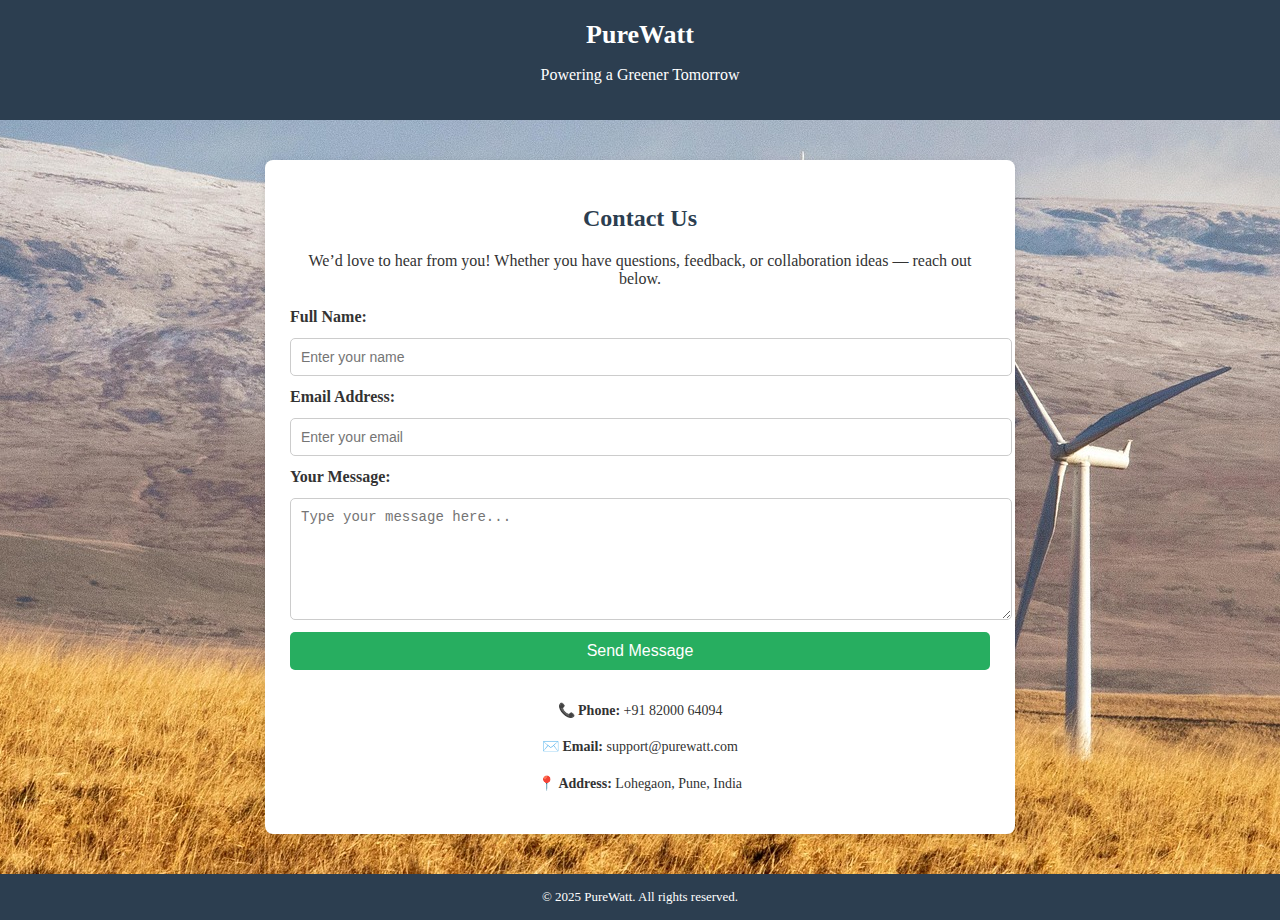
<file: contact.html>
<!DOCTYPE html>
<html lang="en">
<head>
  <meta charset="UTF-8">
  <meta name="viewport" content="width=device-width, initial-scale=1.0">
  <title>Contact Us - PureWatt</title>
  <link rel="stylesheet" href="contact.css">
</head>
<body>

  <header>
    <h1>PureWatt</h1>
    <p>Powering a Greener Tomorrow</p>
  </header>

  <div class="container">
    <h2>Contact Us</h2>
    <p style="text-align:center;">We’d love to hear from you! Whether you have questions, feedback, or collaboration ideas — reach out below.</p>

    <form action="#" method="post">
      <label for="name">Full Name:</label>
      <input type="text" id="name" name="name" placeholder="Enter your name" required>

      <label for="email">Email Address:</label>
      <input type="email" id="email" name="email" placeholder="Enter your email" required>

      <label for="message">Your Message:</label>
      <textarea id="message" name="message" placeholder="Type your message here..." required></textarea>

      <button type="submit">Send Message</button>
    </form>

    <div class="contact-info">
      <p>📞 <strong>Phone:</strong> +91 82000 64094</p>
      <p>✉️ <strong>Email:</strong> support@purewatt.com</p>
      <p>📍 <strong>Address:</strong> Lohegaon, Pune, India</p>
    </div>
  </div>

  <footer>
    © 2025 PureWatt. All rights reserved.
  </footer>

</body>
</html>
</file>
<file: contact.css>
body {
      font-family: Domine;
      margin: 0;
      padding: 0;
      background-image: url(./media/windmills-7001940_1920.jpg);
      background-repeat: no-repeat;
      max-width: 1512px;
      margin: auto;
      object-fit: cover;
      background-position: center;
      color: #333;
    }

    header {
      background-color: #2c3e50;
      color: white;
      text-align: center;
      padding: 20px;
    }

    header h1 {
      margin: 0;
      font-size: 26px;
    }

    .container {
      max-width: 700px;
      margin: 40px auto;
      background-color: white;
      padding: 25px;
      border-radius: 8px;
      box-shadow: 0 2px 8px rgba(0,0,0,0.1);
    }

    h2 {
      color: #2c3e50;
      text-align: center;
    }

    form {
      display: flex;
      flex-direction: column;
      gap: 12px;
      margin-top: 20px;
    }

    label {
      font-weight: bold;
    }

    input, textarea {
      width: 100%;
      padding: 10px;
      border: 1px solid #ccc;
      border-radius: 5px;
      font-size: 14px;
    }

    textarea {
      resize: vertical;
      min-height: 100px;
    }

    button {
      background-color: #27ae60;
      color: white;
      border: none;
      padding: 10px 15px;
      border-radius: 5px;
      cursor: pointer;
      font-size: 16px;
    }

    button:hover {
      background-color: #219150;
    }

    .contact-info {
      text-align: center;
      margin-top: 30px;
      line-height: 1.6;
      font-size: 14px;
    }

    footer {
      background-color: #2c3e50;
      color: white;
      text-align: center;
      padding: 15px 10px;
      margin-top: 40px;
      font-size: 13px;
    }
</file>
